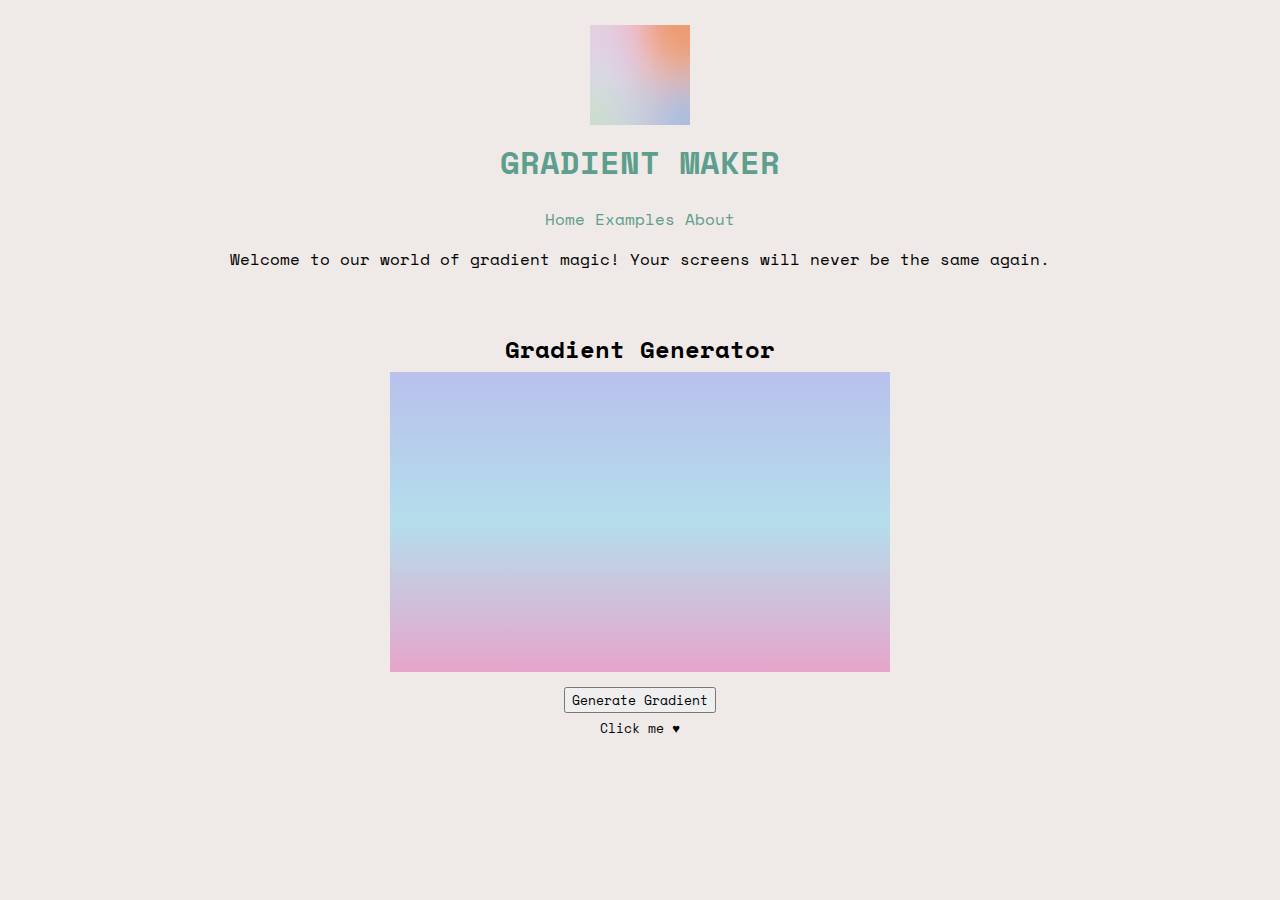
<file: index.html>
<!DOCTYPE html>
<html lang="en">
<head>
    <meta charset="UTF-8">
    <meta name="viewport" content="width=device-width, initial-scale=1.0"/>
    <title>Gradient Maker</title>
    <link rel="preconnect" href="https://fonts.googleapis.com">
    <link rel="preconnect" href="https://fonts.gstatic.com" crossorigin>
    <link href="https://fonts.googleapis.com/css2?family=Space+Mono:wght@400;700&display=swap" rel="stylesheet">
    <link rel="icon" type="image/x-icon" href="Images/Gradient.jpg">
    <script src="Scripts/scripts.js"></script>
    <link rel="stylesheet" href="styles.css">
    <img src="Images/Gradient.jpg" class="imglogo" >
    <h1>GRADIENT MAKER</h1>
    
</head>
<body>
    <div class="menu">
        <a class="active" href="index.html">Home</a>
        <a href="examples.html">Examples</a>
        <a href="about.html">About</a>
      </div>

    <div>
       <p>Welcome to our world of gradient magic! Your screens will never be the same again.</p> 

    <section>
        <h2>Gradient Generator</h2>
        <div id="gradient-box"></div>
        <div class="centered-container"><button class="button" onclick="generateGradient()">Generate Gradient</button></div>  
        <p class="text">Click me &#9829</p>
    </section>

</body>
</html>
</file>
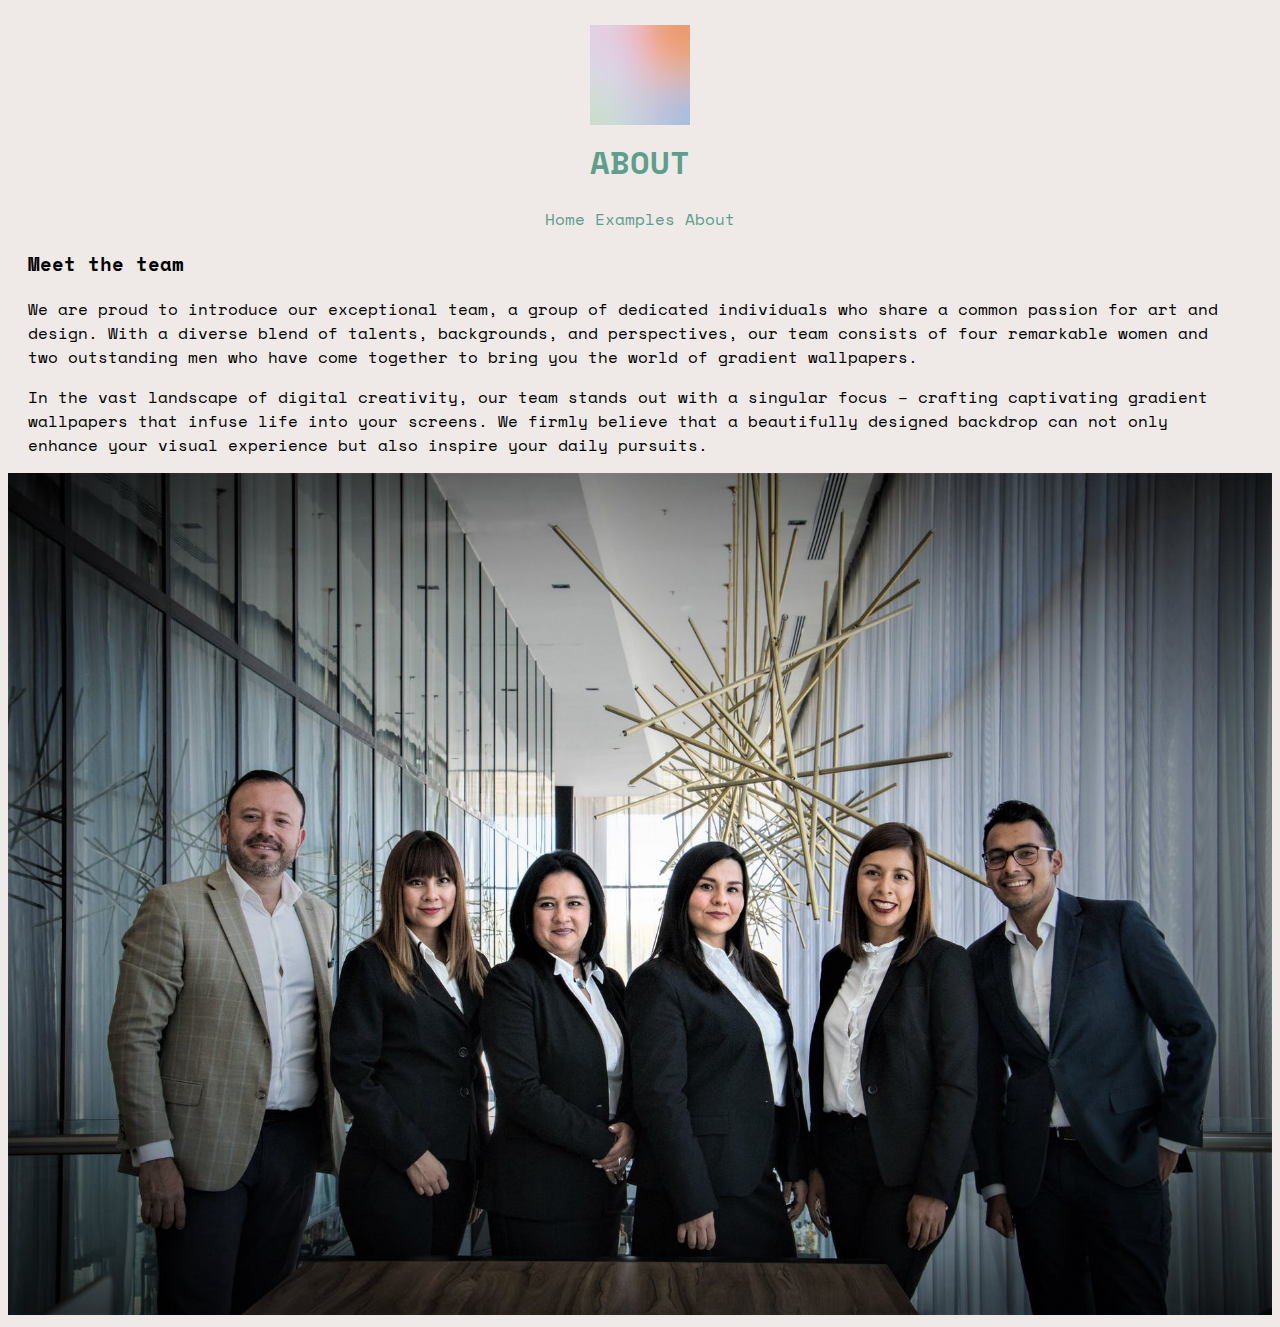
<file: about.html>
<!DOCTYPE html>
<html lang="en">
<head>
    <meta charset="UTF-8">
    <meta name="viewport" content="width=device-width, initial-scale=1.0"/>
    <title>About</title>
    <link rel="preconnect" href="https://fonts.googleapis.com">
    <link rel="preconnect" href="https://fonts.gstatic.com" crossorigin>
    <link href="https://fonts.googleapis.com/css2?family=Space+Mono:wght@400;700&display=swap" rel="stylesheet">
    <link rel="icon" type="image/x-icon" href="Images/Gradient.jpg">
    <link rel="icon" type="image/x-icon" href="Images/Gradient.jpg">
    <link rel="stylesheet" href="styles.css">
    <img src="Images/Gradient.jpg" class="imglogo" >
    <h1>ABOUT</h1>

</head>
<body>
    <div class="menu">
        <a href="index.html">Home</a>
        <a href="examples.html">Examples</a>
        <a class="active" href="about.html">About</a>
      </div>
    
      <div class="team">

        <h3 class="teamAbout">Meet the team</h3>

        <p class="teamAbout">We are proud to introduce our exceptional team, a group of dedicated 
            individuals who share a common passion for art and design. With a diverse 
            blend of talents, backgrounds, and perspectives, our team consists of four 
            remarkable women and two outstanding men who have come together to bring you 
            the world of gradient wallpapers.</p>
        <p class="teamAbout">
            In the vast landscape of digital creativity, our team stands out with a singular 
            focus – crafting captivating gradient wallpapers that infuse life into your screens. 
            We firmly believe that a beautifully designed backdrop can not only enhance your visual 
            experience but also inspire your daily pursuits.</p>

        <img src="Images/businesspeople.jpeg" class="imgteam">

    

     </div>


</body>
</html>
</file>
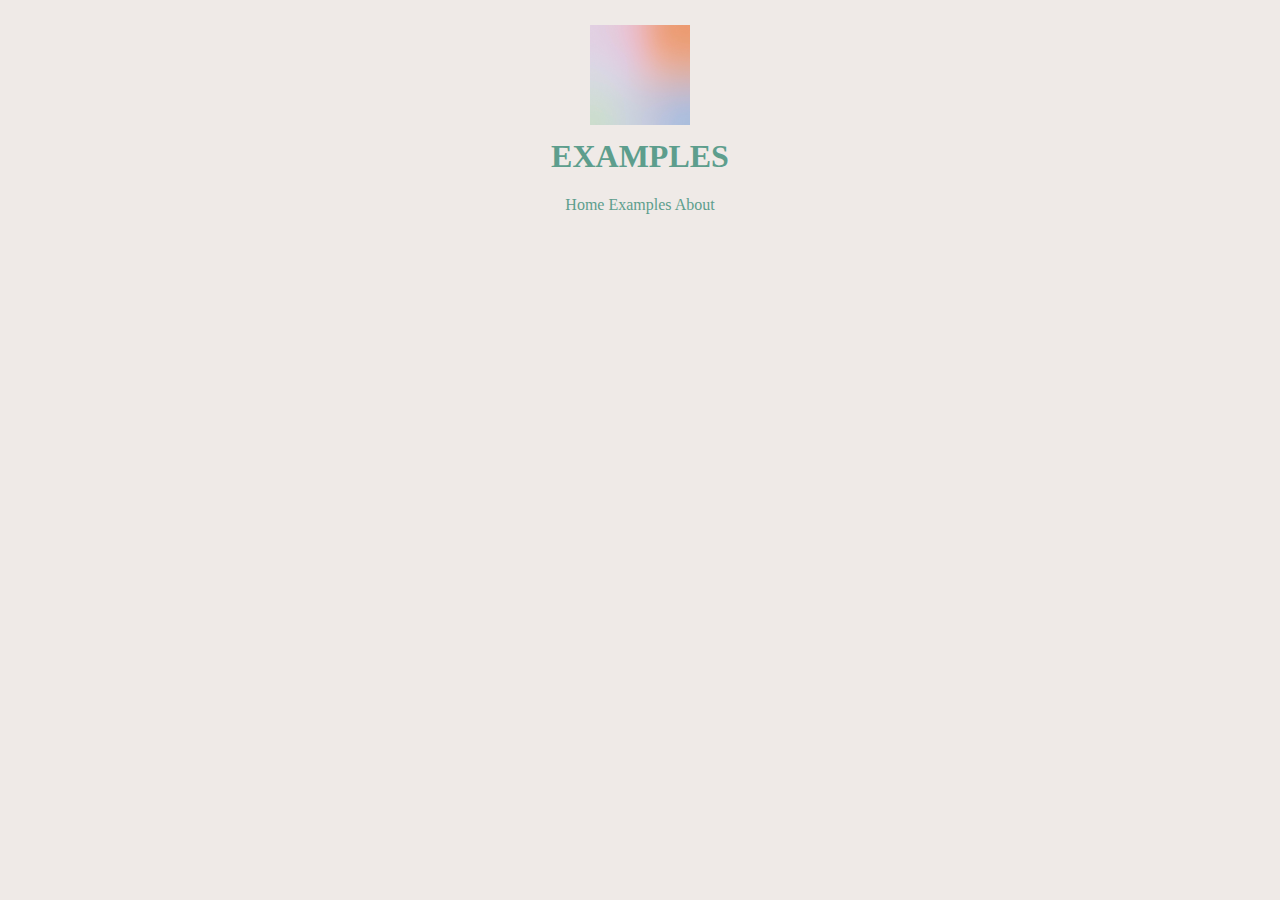
<file: examples.html>
<!DOCTYPE html>
<html lang="en">
<head>
    <meta charset="UTF-8">
    <meta name="viewport" content="width=device-width, initial-scale=1.0"/>
    <title>Examples</title>
    <link rel="icon" type="image/x-icon" href="Images/Gradient.jpg">
    <link rel="stylesheet" href="styles.css">
    <img src="Images/Gradient.jpg" class="imglogo" >
    <h1>EXAMPLES</h1>
    
</head>
<body>
    <div class="menu">
        <a href="index.html">Home</a>
        <a class="active" href="examples.html">Examples</a>
        <a href="about.html">About</a>
      </div>


</body>
</html>
</file>
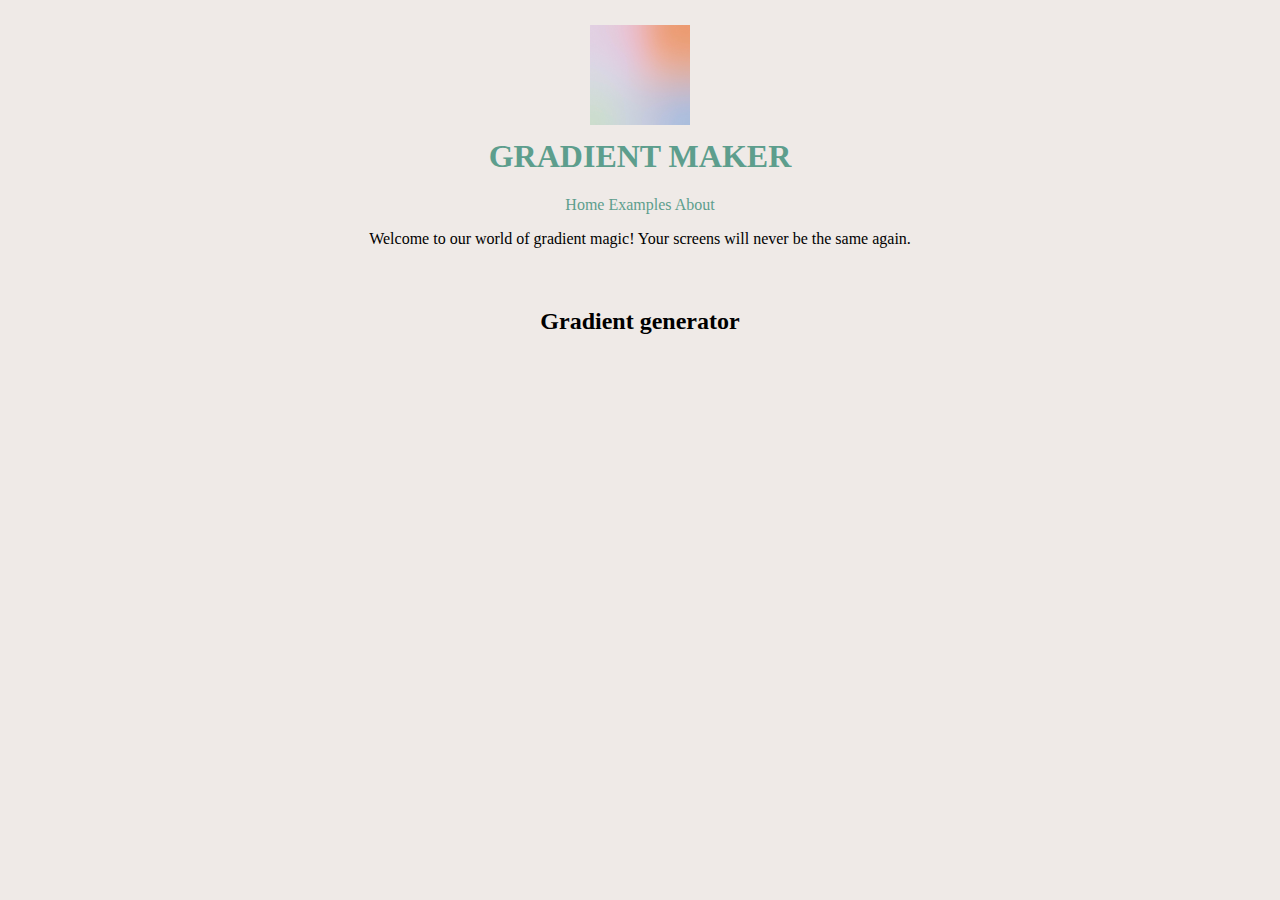
<file: index .html>
<!DOCTYPE html>
<html lang="en">
<head>
    <meta charset="UTF-8">
    <meta name="viewport" content="width=device-width, initial-scale=1.0"/>
    <title>Gradient Maker</title>
    <link rel="icon" type="image/x-icon" href="Images/Gradient.jpg">
    <script src="Scripts/scripts.js"></script>
    <link rel="stylesheet" href="styles.css">
    <img src="Images/Gradient.jpg" class="imglogo" >
    <h1>GRADIENT MAKER</h1>
    
    
</head>
<body>
    <div class="menu">
        <a class="active" href="index.html">Home</a>
        <a href="examples.html">Examples</a>
        <a href="about.html">About</a>
      </div>

    <div>
       <p>Welcome to our world of gradient magic! Your screens will never be the same again.</p> 

    <section>
        <h2>Gradient generator</h2>
    </section>

</body>
</html>
</file>
<file: styles.css>
body {
    background-color: rgb(239, 234, 231);
}

.imglogo{
    width: 100px;
    height: 100px;
    display: block;
    margin-left: auto;
    margin-right: auto;
    margin-top: 2%;
    margin-bottom: 1%;
}
  

h1{
    text-align: center;
    font-family:'Space Mono';
    color: rgb(93, 158, 141);
    margin-top: 0px;
}

h2{
    text-align: center;
    font-family:'Space Mono';
    color: black;
    margin-top: 60px;
    margin-bottom: 5px;
}


p{
    text-align: center;
    font-family:'Space Mono';
}



/* ABOUT */
.imgteam {
    width: 100%; /* Adjust the percentage as needed */
    max-width: 100%; /* Ensures the image won't exceed its natural width */
    height: auto; /* Automatically scales the height to maintain aspect ratio */
}

.teamAbout{
    font-family:'Space Mono';
    text-align: left;
    padding-left: 20px;
    padding-right: 30px;
}

/* MENU */
.menu{
    text-align: center;
    font-family:'Space Mono';
    color: rgb(93, 158, 141);
    text-decoration: none;
}

.menu a:link
{
    text-decoration: none; 
    color: rgb(93, 158, 141); 
}

.menu a:visited
{
    text-decoration: none;  
    color: rgb(93, 158, 141);
}

.menu a:hover{
    text-decoration: underline;
}

.menu a:active{
    text-decoration: none;
    color:rgb(93, 158, 141);
}


/* gradient generator */
#gradient-box{
    width:500px;
    max-width:100%;
    height:300px;
    margin: auto;
    background-image: linear-gradient(rgb(185, 192, 236), rgb(180, 222, 236), rgb(231, 165, 203));
}

.button{
    font-family:'Space Mono';
    margin-top: 15px;
    
}

.centered-container
{
    text-align: center; /* Center horizontally */
}

.text{
    margin-top: 5px;
    font-size: 13px;
}
</file>
